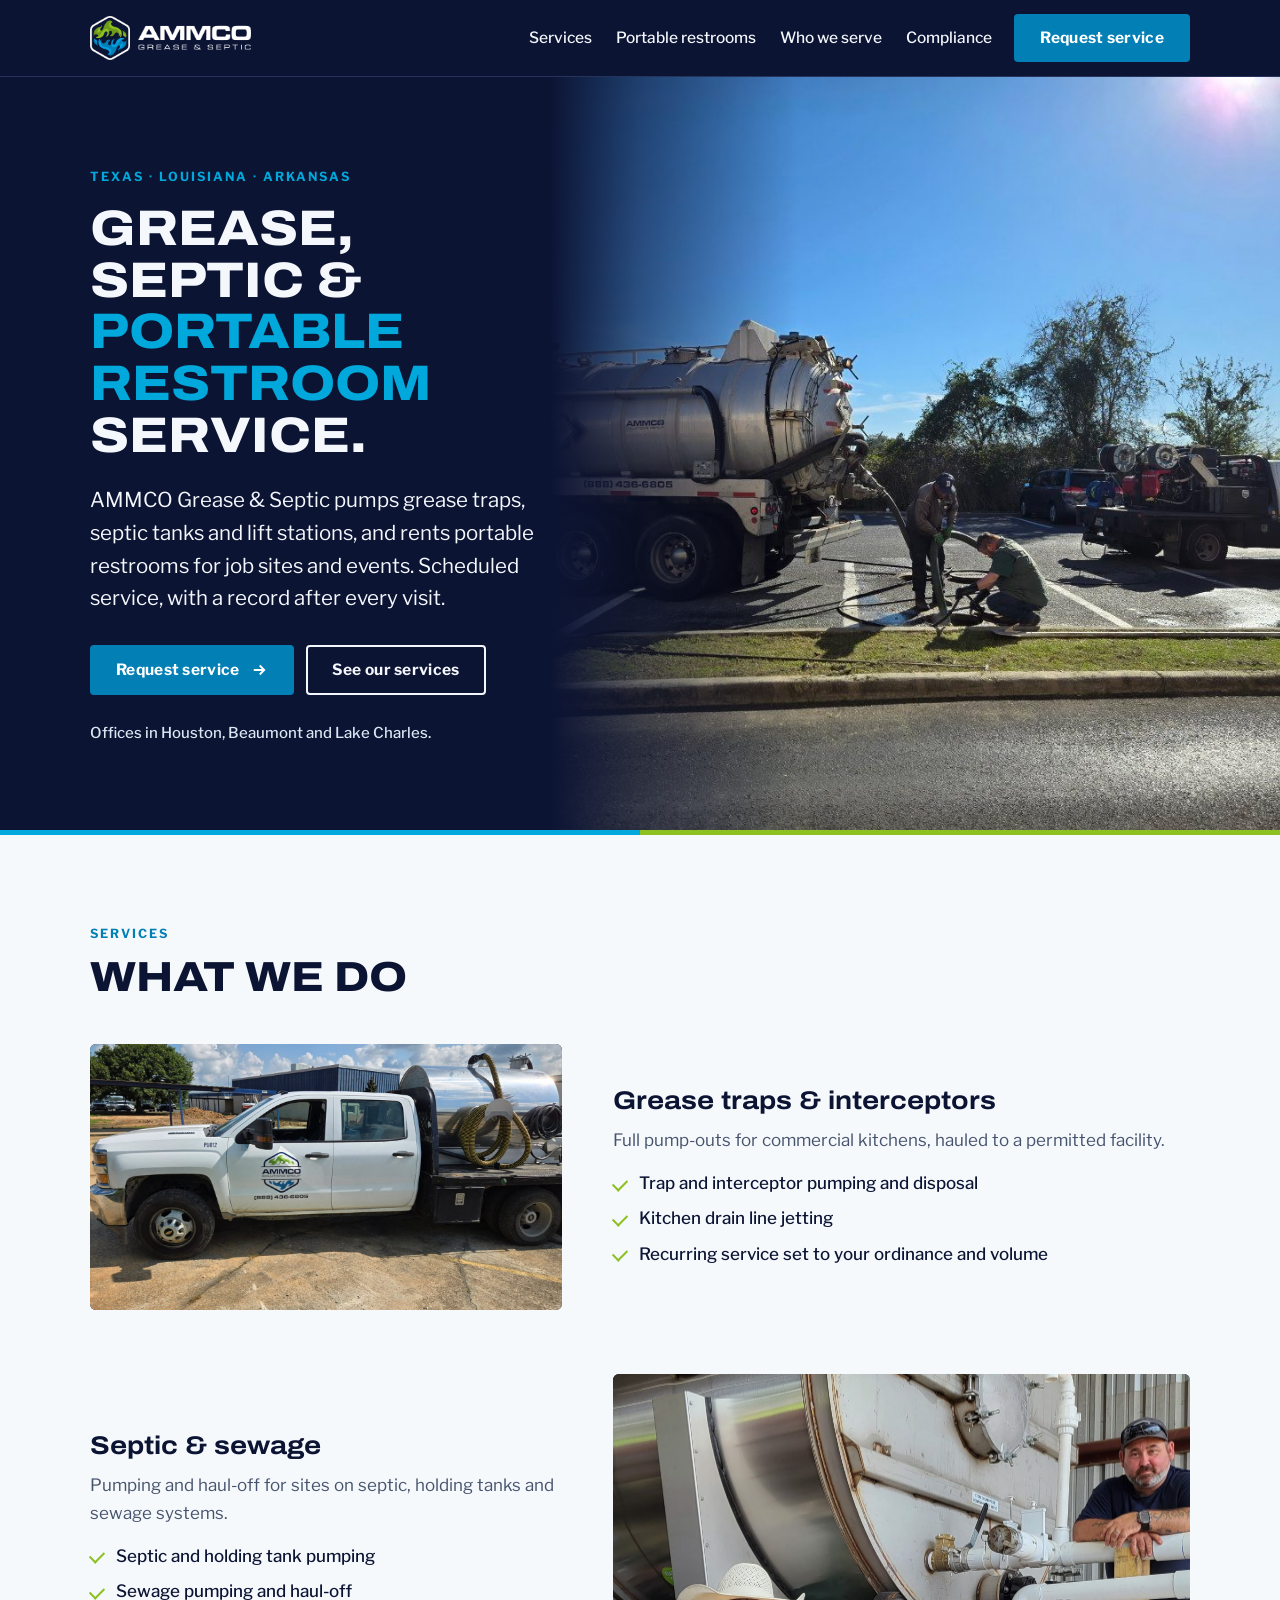
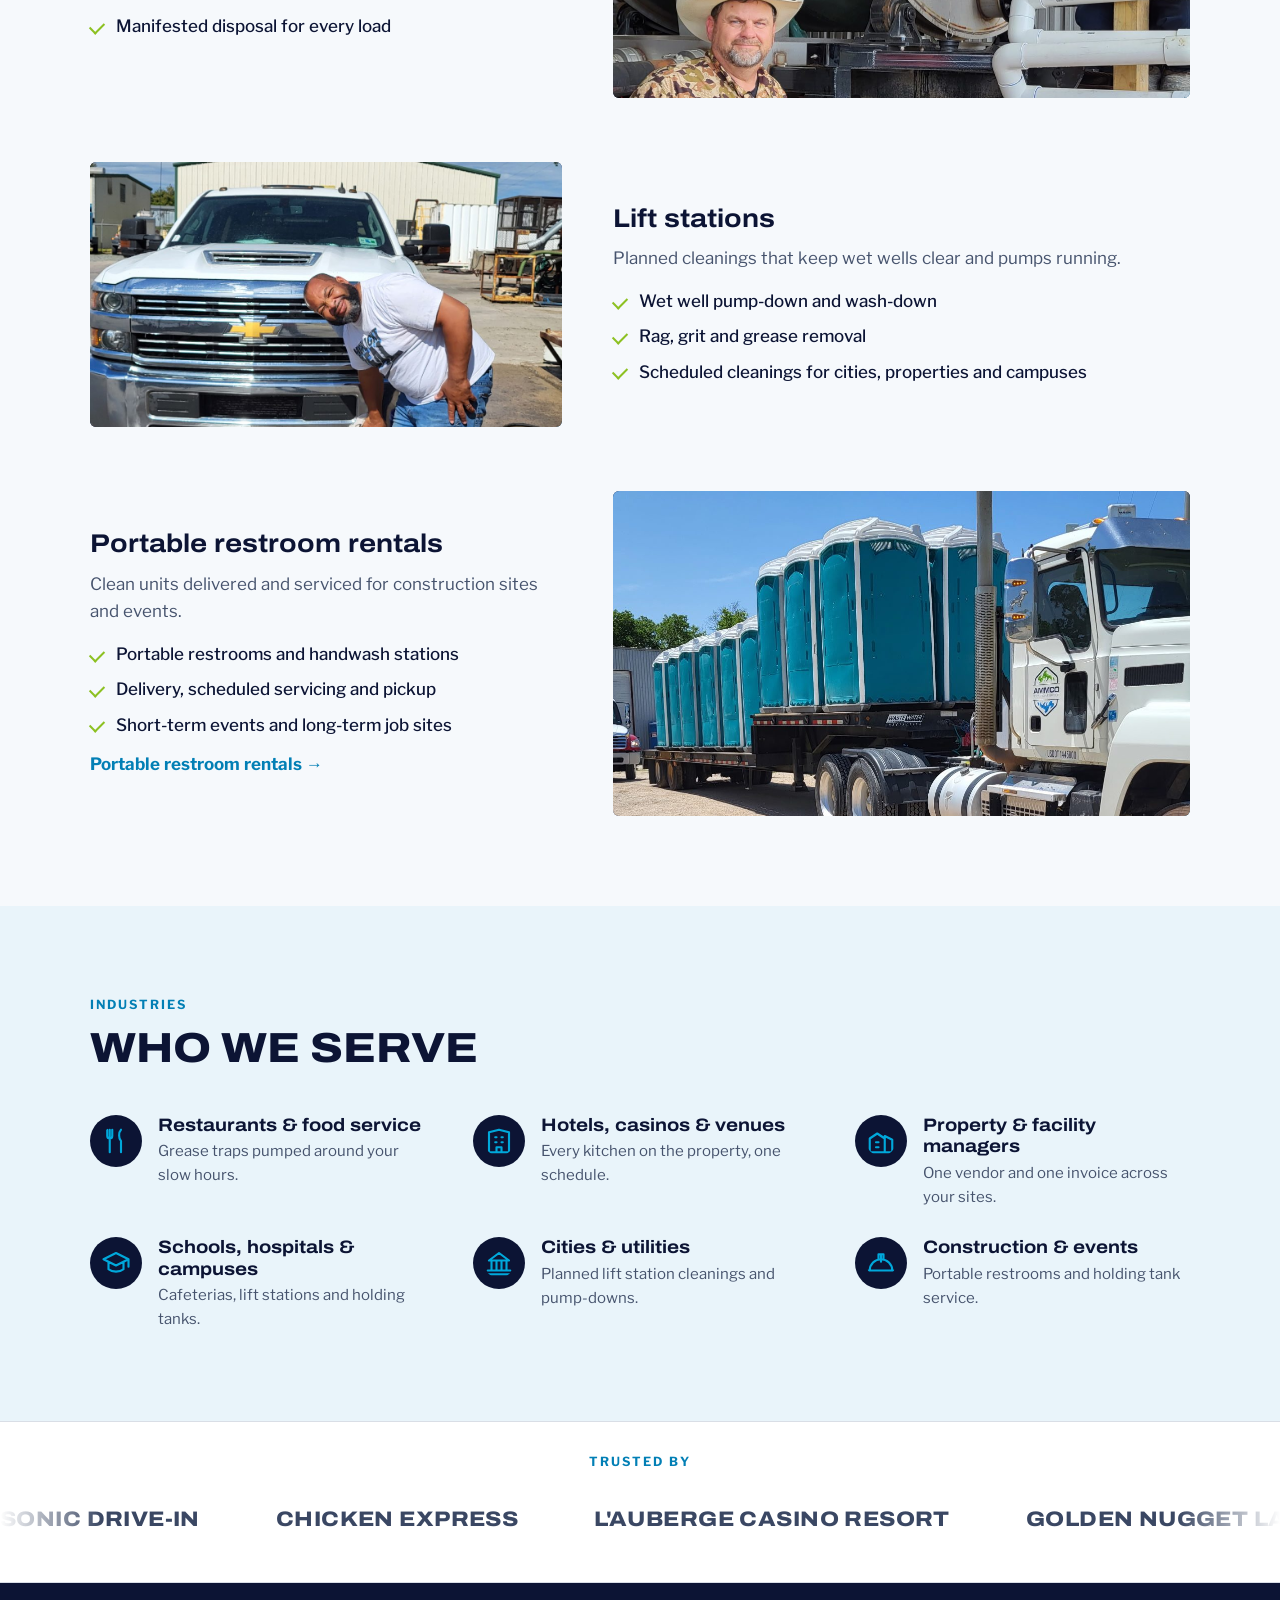
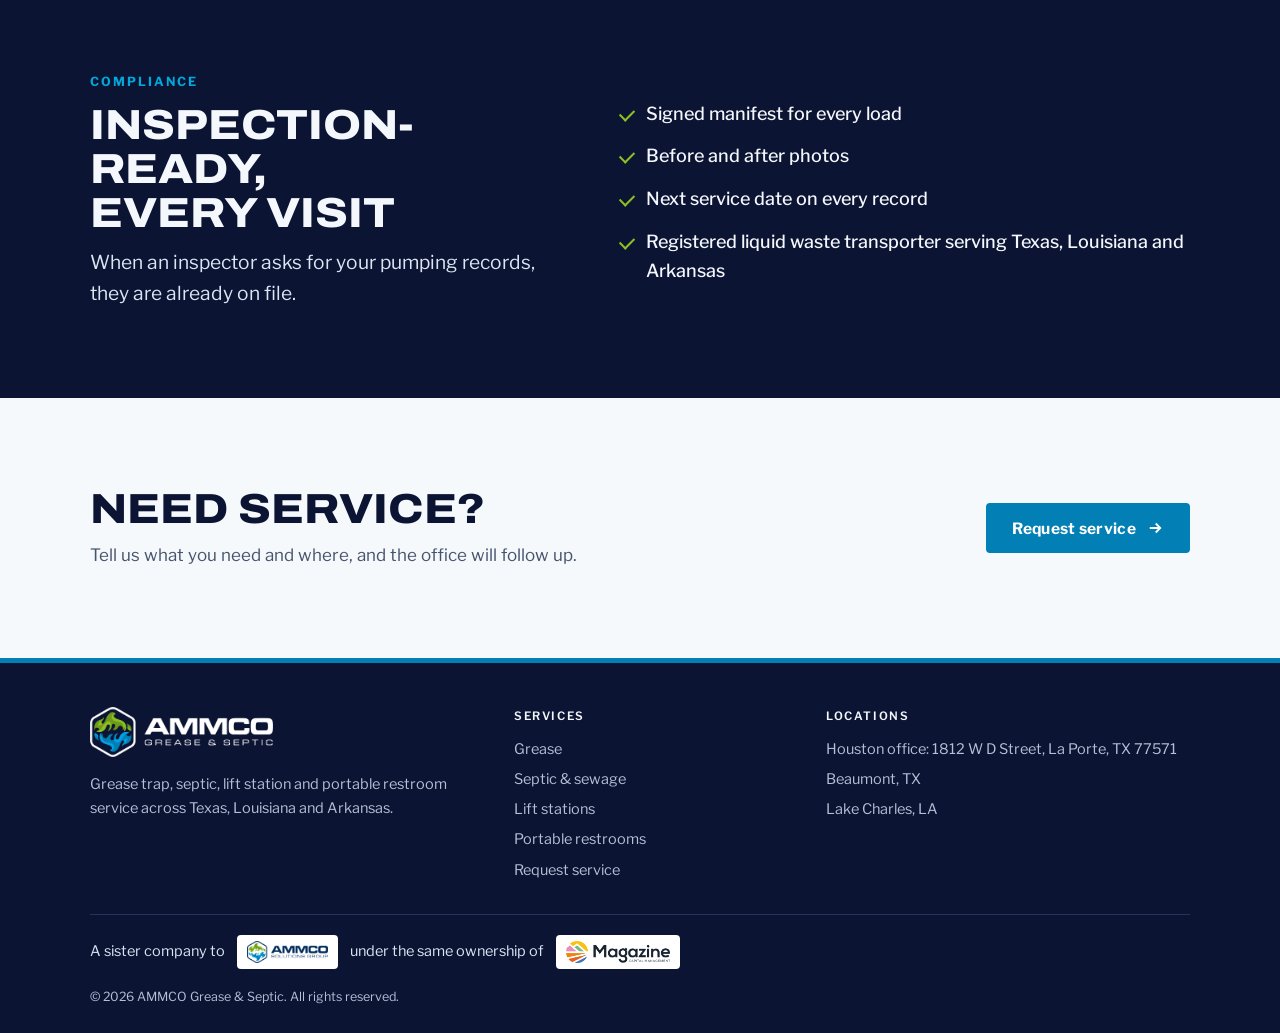
<file: index.html>
<!doctype html>
<html lang="en">
<head>
<meta charset="utf-8">
<meta name="viewport" content="width=device-width, initial-scale=1, viewport-fit=cover">
<title>AMMCO Grease &amp; Septic | Grease Trap, Septic &amp; Portable Restroom Service | Houston, Beaumont, Lake Charles</title>
<meta name="description" content="AMMCO Grease &amp; Septic provides grease trap pumping, septic and sewage service, lift station cleaning and portable restroom rentals across Texas, Louisiana and Arkansas, with offices in Houston, Beaumont and Lake Charles.">
<link rel="icon" href="assets/img/favicon.png">
<link rel="preconnect" href="https://fonts.googleapis.com">
<link rel="stylesheet" href="https://fonts.googleapis.com/css2?family=Archivo:wdth,wght@112.5,600;112.5,700;112.5,800&family=Libre+Franklin:wght@400;500;600;700&display=swap">
<link rel="stylesheet" href="assets/site.css">
</head>
<body>

<header class="nav">
  <div class="wrap">
    <a class="brand" href="index.html" aria-label="AMMCO Grease and Septic, home"><img src="assets/img/logo-white.webp" alt="AMMCO Grease &amp; Septic" width="900" height="246"></a>
    <button class="nav-toggle" id="navToggle" aria-expanded="false" aria-controls="navLinks">Menu</button>
    <ul class="nav-links" id="navLinks">
      <li><a href="index.html#services">Services</a></li>
      <li><a href="portable-restrooms.html">Portable restrooms</a></li>
      <li><a href="index.html#who-we-serve">Who we serve</a></li>
      <li><a href="index.html#compliance">Compliance</a></li>
    </ul>
    <a class="btn btn-blue" href="request-service.html">Request service</a>
  </div>
</header>

<main id="top">
<section class="hero">
  <div class="wrap">
    <div class="hero-copy">
      <p class="eyebrow">Texas &middot; Louisiana &middot; Arkansas</p>
      <h1>Grease, septic &amp; <em>portable restroom</em> service.</h1>
      <p class="lede">AMMCO Grease &amp; Septic pumps grease traps, septic tanks and lift stations, and rents portable restrooms for job sites and events. Scheduled service, with a record after every visit.</p>
      <div class="hero-actions">
        <a class="btn btn-blue" href="request-service.html">Request service <svg viewBox="0 0 24 24" fill="none" stroke="currentColor" stroke-width="2.4" aria-hidden="true"><path d="M5 12h14M13 6l6 6-6 6"/></svg></a>
        <a class="btn btn-ghost" href="#services">See our services</a>
      </div>
      <p class="hero-sub">Offices in Houston, Beaumont and Lake Charles.</p>
    </div>
    <div class="hero-photo" data-photo="assets/img/hero.jpg" data-alt="AMMCO Grease and Septic truck and crew"></div>
  </div>
</section>

<section class="band" id="services">
  <div class="wrap">
    <div class="sec-head">
      <p class="eyebrow">Services</p>
      <h2>What we do</h2>
    </div>
    <div class="rows">
      <article class="row" id="grease">
        <div class="media" data-photo="assets/img/grease.jpg" data-alt="Grease traps &amp; interceptors"><svg viewBox="0 0 48 48" aria-hidden="true"><rect x="6" y="14" width="36" height="24" rx="2"/><path d="M6 24h36M18 14v24M30 14v24M12 8v6M36 8v6"/></svg></div>
        <div class="row-copy">
          <h3>Grease traps &amp; interceptors</h3>
          <p>Full pump-outs for commercial kitchens, hauled to a permitted facility.</p>
          <ul class="ticks"><li>Trap and interceptor pumping and disposal</li><li>Kitchen drain line jetting</li><li>Recurring service set to your ordinance and volume</li></ul>
          
        </div>
      </article>
      <article class="row" id="septic">
        <div class="media" data-photo="assets/img/septic.jpg" data-alt="Septic &amp; sewage"><svg viewBox="0 0 48 48" aria-hidden="true"><path d="M6 22c0-6 8-10 18-10s18 4 18 10v10c0 6-8 10-18 10S6 38 6 32z"/><path d="M6 22c0 6 8 10 18 10s18-4 18-10M14 8v6M34 8v6"/></svg></div>
        <div class="row-copy">
          <h3>Septic &amp; sewage</h3>
          <p>Pumping and haul-off for sites on septic, holding tanks and sewage systems.</p>
          <ul class="ticks"><li>Septic and holding tank pumping</li><li>Sewage pumping and haul-off</li><li>Manifested disposal for every load</li></ul>
          
        </div>
      </article>
      <article class="row" id="lift-stations">
        <div class="media" data-photo="assets/img/lift-station.jpg" data-alt="Lift stations"><svg viewBox="0 0 48 48" aria-hidden="true"><path d="M10 6h28v36H10z"/><path d="M10 30h28M18 30v-8a6 6 0 0 1 12 0v8M24 36v2"/><circle cx="24" cy="14" r="3"/></svg></div>
        <div class="row-copy">
          <h3>Lift stations</h3>
          <p>Planned cleanings that keep wet wells clear and pumps running.</p>
          <ul class="ticks"><li>Wet well pump-down and wash-down</li><li>Rag, grit and grease removal</li><li>Scheduled cleanings for cities, properties and campuses</li></ul>
          
        </div>
      </article>
      <article class="row" id="portable-restrooms">
        <div class="media" data-photo="assets/img/restrooms.jpg" data-alt="Portable restroom rentals"><svg viewBox="0 0 48 48" aria-hidden="true"><path d="M12 12l12-6 12 6v30H12z"/><path d="M12 12h24M18 18h12v24H18zM27 30v3M21 22h6"/></svg></div>
        <div class="row-copy">
          <h3>Portable restroom rentals</h3>
          <p>Clean units delivered and serviced for construction sites and events.</p>
          <ul class="ticks"><li>Portable restrooms and handwash stations</li><li>Delivery, scheduled servicing and pickup</li><li>Short-term events and long-term job sites</li></ul>
          <a class="textlink" href="portable-restrooms.html">Portable restroom rentals</a>
        </div>
      </article>
    </div>
  </div>
</section>

<section class="band band-tint" id="who-we-serve">
  <div class="wrap">
    <div class="sec-head">
      <p class="eyebrow">Industries</p>
      <h2>Who we serve</h2>
    </div>
    <div class="serve">
      <div class="seg"><svg viewBox="0 0 24 24" aria-hidden="true"><path d="M7 3v8M5 3v5a2 2 0 0 0 4 0V3M7 11v10M16 3c-2 2-2 7 0 9v9"/></svg><div><b>Restaurants &amp; food service</b><span>Grease traps pumped around your slow hours.</span></div></div>
      <div class="seg"><svg viewBox="0 0 24 24" aria-hidden="true"><path d="M4 21V5l8-2 8 2v16M2 21h20M9 9h1M14 9h1M9 13h1M14 13h1M10 21v-4h4v4"/></svg><div><b>Hotels, casinos &amp; venues</b><span>Every kitchen on the property, one schedule.</span></div></div>
      <div class="seg"><svg viewBox="0 0 24 24" aria-hidden="true"><path d="M3 21V10l6-4 6 4v11M15 21V8l6 3v10M2 21h20M8 13h2M8 17h2"/></svg><div><b>Property &amp; facility managers</b><span>One vendor and one invoice across your sites.</span></div></div>
      <div class="seg"><svg viewBox="0 0 24 24" aria-hidden="true"><path d="M2 9l10-5 10 5-10 5zM6 11.5V17c3 2.5 9 2.5 12 0v-5.5M22 9v6"/></svg><div><b>Schools, hospitals &amp; campuses</b><span>Cafeterias, lift stations and holding tanks.</span></div></div>
      <div class="seg"><svg viewBox="0 0 24 24" aria-hidden="true"><path d="M3 21h18M4 10h16L12 4zM6 10v8M10 10v8M14 10v8M18 10v8M3 18h18"/></svg><div><b>Cities &amp; utilities</b><span>Planned lift station cleanings and pump-downs.</span></div></div>
      <div class="seg"><svg viewBox="0 0 24 24" aria-hidden="true"><path d="M3 18a9 9 0 0 1 18 0zM2 18h20M10 9V5h4v4M12 5v6"/></svg><div><b>Construction &amp; events</b><span>Portable restrooms and holding tank service.</span></div></div>
    </div>
  </div>
</section>

<section class="strip" id="customers" aria-label="Customers">
  <p class="eyebrow">Trusted by</p>
  <div class="marquee">
    <div class="marquee-track">
      <ul class="marquee-group">
          <li><span class="mark">Sonic Drive-In</span></li>
          <li><span class="mark">Chicken Express</span></li>
          <li><span class="mark">L'Auberge Casino Resort</span></li>
          <li><span class="mark">Golden Nugget Lake Charles</span></li>
          <li><span class="mark">Delta Downs</span></li>
          <li><span class="mark">Haza Foods</span></li>
          <li><span class="mark">United Rentals</span></li>
          <li><span class="mark">Graywood Plantation Grill</span></li>
      </ul>
    </div>
  </div>
</section>

<section class="band band-ink" id="compliance">
  <div class="wrap comp">
    <div class="sec-head" style="margin-bottom:0">
      <p class="eyebrow">Compliance</p>
      <h2>Inspection-ready, every visit</h2>
      <p class="lede">When an inspector asks for your pumping records, they are already on file.</p>
    </div>
    <ul class="ticks">
      <li>Signed manifest for every load</li>
      <li>Before and after photos</li>
      <li>Next service date on every record</li>
      <li>Registered liquid waste transporter serving Texas, Louisiana and Arkansas</li>
    </ul>
  </div>
</section>

<section class="band">
  <div class="wrap cta">
    <div class="cta-copy">
      <h2>Need service?</h2>
      <p>Tell us what you need and where, and the office will follow up.</p>
    </div>
    <div class="cta-actions">
      <a class="btn btn-blue" href="request-service.html">Request service <svg viewBox="0 0 24 24" fill="none" stroke="currentColor" stroke-width="2.4" aria-hidden="true"><path d="M5 12h14M13 6l6 6-6 6"/></svg></a>
    </div>
  </div>
</section>
</main>

<footer class="foot">
  <div class="wrap">
    <div class="foot-grid">
      <div>
        <a class="brand" href="index.html" aria-label="AMMCO Grease and Septic, home" style="margin-bottom:16px"><img src="assets/img/logo-white.webp" alt="AMMCO Grease &amp; Septic" width="900" height="246"></a>
        <p style="max-width:38ch">Grease trap, septic, lift station and portable restroom service across Texas, Louisiana and Arkansas.</p>
      </div>
      <div>
        <h4>Services</h4>
        <ul>
          <li><a href="index.html#grease">Grease</a></li>
          <li><a href="index.html#septic">Septic &amp; sewage</a></li>
          <li><a href="index.html#lift-stations">Lift stations</a></li>
          <li><a href="portable-restrooms.html">Portable restrooms</a></li>
          <li><a href="request-service.html">Request service</a></li>
        </ul>
      </div>
      <div>
        <h4>Locations</h4>
        <ul>
          <li>Houston office: 1812 W D Street, La Porte, TX 77571</li>
          <li>Beaumont, TX</li>
          <li>Lake Charles, LA</li>
        </ul>
      </div>
    </div>
    <p class="family">
      <span>A sister company to</span>
      <a href="https://ammco.com/" target="_blank" rel="noopener" aria-label="AMMCO Solutions Group"><img src="assets/img/asg.webp" alt="AMMCO Solutions Group" width="800" height="218"></a>
      <span>under the same ownership of</span>
      <a href="https://magazinecapital.com/" target="_blank" rel="noopener" aria-label="Magazine Capital Management"><img src="assets/img/mcm.webp" alt="Magazine Capital Management" width="800" height="169"></a>
    </p>
    <p class="legal">&copy; 2026 AMMCO Grease &amp; Septic. All rights reserved.</p>
  </div>
</footer>

<script src="assets/site.js"></script>
</body>
</html>
</file>
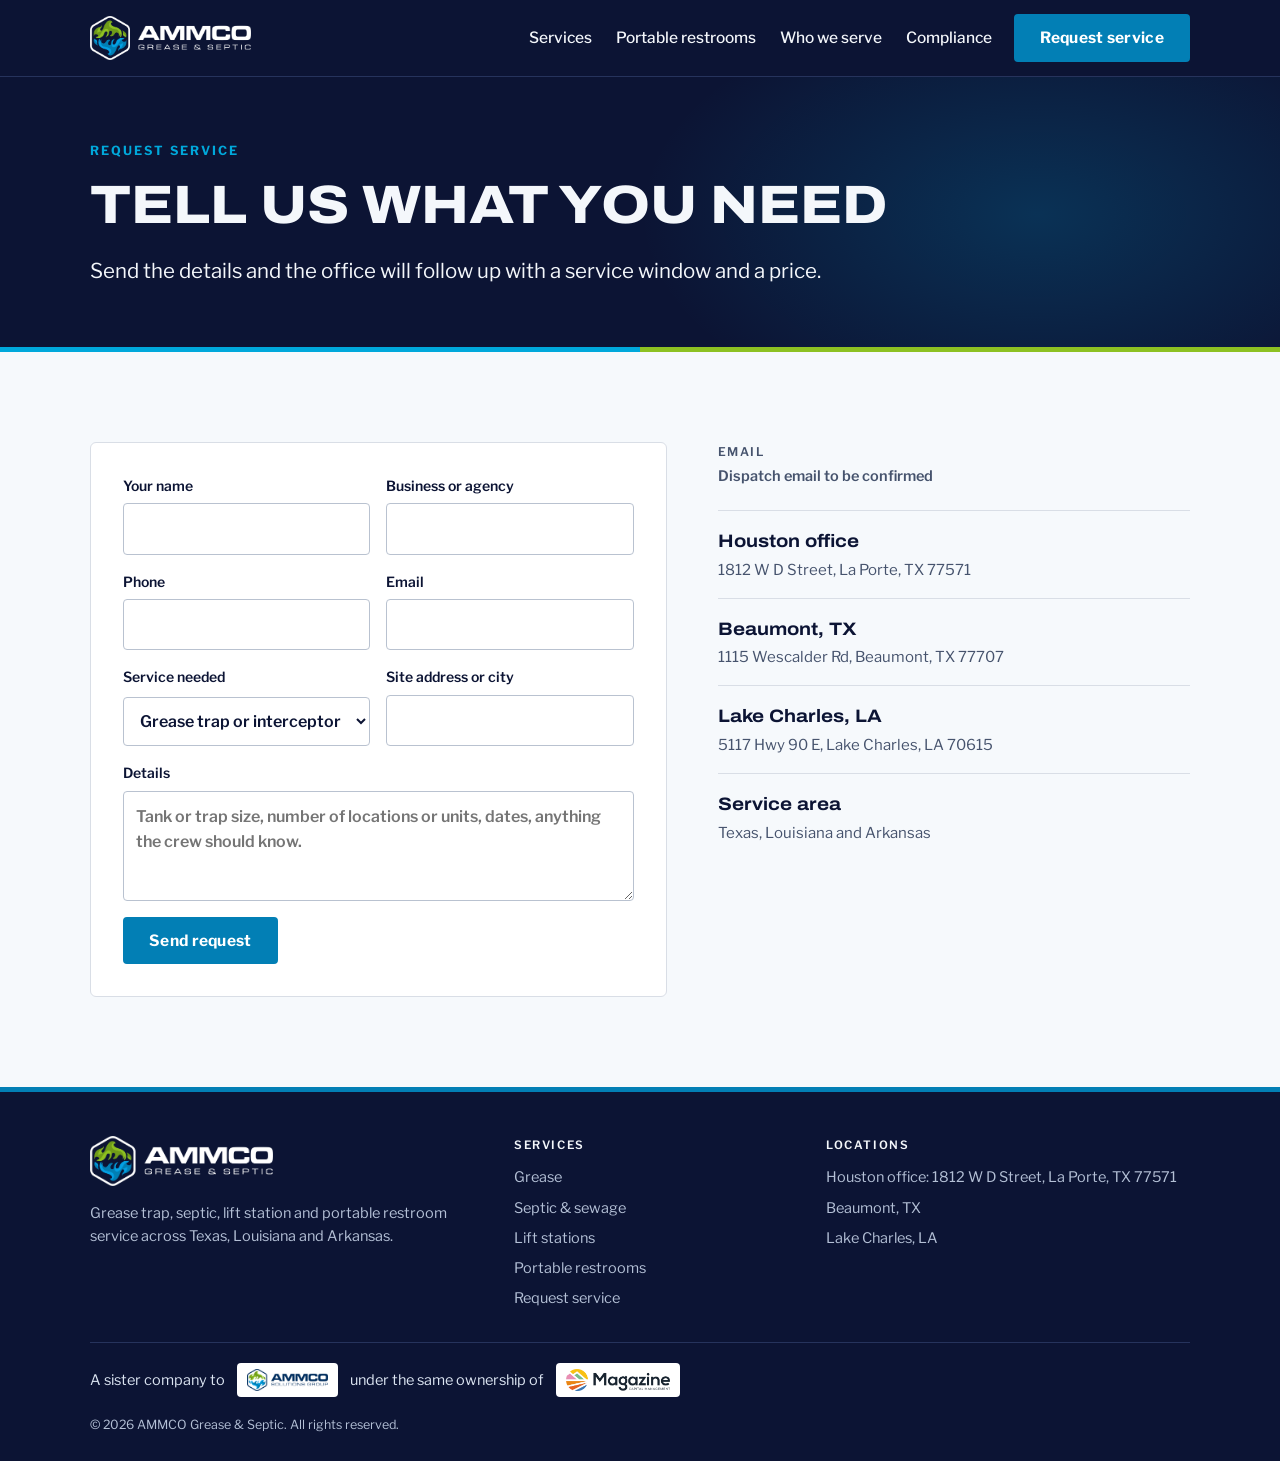
<file: request-service.html>
<!doctype html>
<html lang="en">
<head>
<meta charset="utf-8">
<meta name="viewport" content="width=device-width, initial-scale=1, viewport-fit=cover">
<title>Request Service | AMMCO Grease &amp; Septic | Houston, Beaumont, Lake Charles</title>
<meta name="description" content="Request grease trap, septic, lift station or portable restroom service from AMMCO Grease &amp; Septic in Texas, Louisiana and Arkansas.">
<link rel="icon" href="assets/img/favicon.png">
<link rel="preconnect" href="https://fonts.googleapis.com">
<link rel="stylesheet" href="https://fonts.googleapis.com/css2?family=Archivo:wdth,wght@112.5,600;112.5,700;112.5,800&family=Libre+Franklin:wght@400;500;600;700&display=swap">
<link rel="stylesheet" href="assets/site.css">
</head>
<body>

<header class="nav">
  <div class="wrap">
    <a class="brand" href="index.html" aria-label="AMMCO Grease and Septic, home"><img src="assets/img/logo-white.webp" alt="AMMCO Grease &amp; Septic" width="900" height="246"></a>
    <button class="nav-toggle" id="navToggle" aria-expanded="false" aria-controls="navLinks">Menu</button>
    <ul class="nav-links" id="navLinks">
      <li><a href="index.html#services">Services</a></li>
      <li><a href="portable-restrooms.html">Portable restrooms</a></li>
      <li><a href="index.html#who-we-serve">Who we serve</a></li>
      <li><a href="index.html#compliance">Compliance</a></li>
    </ul>
    <a class="btn btn-blue" href="request-service.html">Request service</a>
  </div>
</header>

<main id="top">
<section class="hero page-hero">
  <div class="wrap">
    <div class="hero-copy">
      <p class="eyebrow">Request service</p>
      <h1>Tell us what you need</h1>
      <p class="lede">Send the details and the office will follow up with a service window and a price.</p>
    </div>
  </div>
</section>

<section class="band">
  <div class="wrap contact">
    <form class="form" id="reqForm" novalidate>
      <div class="frow">
        <label>Your name<input type="text" name="name" autocomplete="name" required></label>
        <label>Business or agency<input type="text" name="business" autocomplete="organization" required></label>
      </div>
      <div class="frow">
        <label>Phone<input type="tel" name="phone" autocomplete="tel" required></label>
        <label>Email<input type="email" name="email" autocomplete="email"></label>
      </div>
      <div class="frow">
        <label>Service needed
          <select name="service">
            <option>Grease trap or interceptor pumping</option>
            <option>Septic or holding tank pumping</option>
            <option>Sewage pumping</option>
            <option>Lift station pumping and cleaning</option>
            <option>Drain line jetting</option>
            <option>Portable restroom rental</option>
            <option>Set up recurring service</option>
          </select>
        </label>
        <label>Site address or city<input type="text" name="site" autocomplete="street-address"></label>
      </div>
      <label>Details<textarea name="message" placeholder="Tank or trap size, number of locations or units, dates, anything the crew should know."></textarea></label>
      <div class="form-foot">
        <button type="submit" class="btn btn-blue">Send request</button>
      </div>
      <div class="sent" id="sent" hidden>
        <strong>This preview page does not send yet.</strong>
        <p style="color:var(--muted);font-size:14.5px">The form will be connected to the dispatch inbox before launch. For now, copy the request below.</p>
        <pre id="sentText"></pre>
        <div class="actions">
          <button type="button" class="btn btn-ghost" id="copyReq">Copy request</button>
          <span id="copyMsg" style="font-size:13px;color:var(--muted)"></span>
        </div>
      </div>
    </form>
    <aside class="aside">
      <div class="aside-block">
        <span class="k">Email</span>
        <a class="textlink" data-email hidden style="font-size:18px"></a>
        <span class="pending" data-email-pending>Dispatch email to be confirmed</span>
      </div>
      <div>
        <div class="office"><b>Houston office</b><p>1812 W D Street, La Porte, TX 77571</p></div>
        <div class="office"><b>Beaumont, TX</b><p>1115 Wescalder Rd, Beaumont, TX 77707</p></div>
        <div class="office"><b>Lake Charles, LA</b><p>5117 Hwy 90 E, Lake Charles, LA 70615</p></div>
        <div class="office"><b>Service area</b><p>Texas, Louisiana and Arkansas</p></div>
      </div>
    </aside>
  </div>
</section>
</main>

<footer class="foot">
  <div class="wrap">
    <div class="foot-grid">
      <div>
        <a class="brand" href="index.html" aria-label="AMMCO Grease and Septic, home" style="margin-bottom:16px"><img src="assets/img/logo-white.webp" alt="AMMCO Grease &amp; Septic" width="900" height="246"></a>
        <p style="max-width:38ch">Grease trap, septic, lift station and portable restroom service across Texas, Louisiana and Arkansas.</p>
      </div>
      <div>
        <h4>Services</h4>
        <ul>
          <li><a href="index.html#grease">Grease</a></li>
          <li><a href="index.html#septic">Septic &amp; sewage</a></li>
          <li><a href="index.html#lift-stations">Lift stations</a></li>
          <li><a href="portable-restrooms.html">Portable restrooms</a></li>
          <li><a href="request-service.html">Request service</a></li>
        </ul>
      </div>
      <div>
        <h4>Locations</h4>
        <ul>
          <li>Houston office: 1812 W D Street, La Porte, TX 77571</li>
          <li>Beaumont, TX</li>
          <li>Lake Charles, LA</li>
        </ul>
      </div>
    </div>
    <p class="family">
      <span>A sister company to</span>
      <a href="https://ammco.com/" target="_blank" rel="noopener" aria-label="AMMCO Solutions Group"><img src="assets/img/asg.webp" alt="AMMCO Solutions Group" width="800" height="218"></a>
      <span>under the same ownership of</span>
      <a href="https://magazinecapital.com/" target="_blank" rel="noopener" aria-label="Magazine Capital Management"><img src="assets/img/mcm.webp" alt="Magazine Capital Management" width="800" height="169"></a>
    </p>
    <p class="legal">&copy; 2026 AMMCO Grease &amp; Septic. All rights reserved.</p>
  </div>
</footer>

<script src="assets/site.js"></script>
</body>
</html>
</file>
<file: assets/site.css>
/* AMMCO Grease & Septic. Brand: navy #0C1434, blue #027FB5, bright blue #00A8DB, green #8DC122. */
:root{
  --bg:#F6F9FC; --fg:#0C1434; --muted:#46536D; --line:#D9DEE6; --card:#FFFFFF; --tint:#E9F4FA;
  --ink:#0C1434; --ink-2:#13204A; --ink-fg:#F4F7FB; --ink-soft:#DCE5F2; --ink-muted:#B4C0D6; --ink-line:#26335C;
  --blue:#027FB5; --blue-bright:#00A8DB; --green:#8DC122;
  --display:'Archivo','Franklin Gothic Medium','Arial Black',Arial,sans-serif;
  --body:'Libre Franklin','Franklin Gothic','Segoe UI',Helvetica,Arial,sans-serif;
  --gutter:max(20px, env(safe-area-inset-left, 0px));
  color-scheme:light;
}
*{box-sizing:border-box}
html{scroll-behavior:smooth;scroll-padding-top:90px}
body{margin:0;background:var(--bg);color:var(--fg);font-family:var(--body);font-size:17px;line-height:1.6;-webkit-font-smoothing:antialiased}
img{max-width:100%;display:block}
a{color:inherit}
h1,h2,h3{font-family:var(--display);font-stretch:112.5%;line-height:1.04;margin:0;text-wrap:balance}
h1{font-size:clamp(34px,5.4vw,66px);font-weight:800;text-transform:uppercase}
h2{font-size:clamp(26px,3.3vw,42px);font-weight:800;text-transform:uppercase}
h3{font-size:clamp(20px,2vw,26px);font-weight:700;line-height:1.15}
p{margin:0}
.wrap{max-width:1140px;margin:0 auto;padding-inline:var(--gutter)}
.eyebrow{font-weight:700;font-size:12.5px;letter-spacing:.16em;text-transform:uppercase;color:var(--blue)}
.band{padding-block:clamp(52px,7vw,92px)}
.band-tint{background:var(--tint)}
.band-ink{background:var(--ink);color:var(--ink-fg)}
.band-ink .eyebrow{color:var(--blue-bright)}
.lede{font-size:clamp(17px,1.5vw,19.5px);max-width:60ch;color:var(--muted)}
.band-ink .lede{color:var(--ink-soft)}
.sec-head{display:grid;gap:12px;max-width:68ch;margin-bottom:clamp(28px,4vw,44px)}
.btn{display:inline-flex;align-items:center;justify-content:center;gap:10px;font-family:var(--body);font-weight:700;font-size:15.5px;letter-spacing:.02em;padding:14px 24px;border-radius:4px;text-decoration:none;border:2px solid transparent;cursor:pointer;line-height:1;transition:background .15s ease,border-color .15s ease,transform .12s ease}
.btn:active{transform:translateY(1px)}
.btn-blue{background:var(--blue);color:#fff;border-color:var(--blue)}
.btn-blue:hover{background:var(--blue-bright);border-color:var(--blue-bright)}
.btn-ghost{background:transparent;color:inherit;border-color:currentColor}
.btn-ghost:hover{background:rgba(127,150,180,.16)}
.btn svg{width:18px;height:18px;flex:none}
:focus-visible{outline:3px solid var(--blue-bright);outline-offset:3px}
[hidden]{display:none!important}
.textlink{font-weight:700;color:var(--blue);text-decoration:none}
.textlink:hover{text-decoration:underline}
.textlink::after{content:" \2192"}

/* HEADER */
.nav{position:sticky;top:0;z-index:9;background:var(--ink);color:var(--ink-fg);border-bottom:1px solid var(--ink-line)}
.nav .wrap{display:flex;align-items:center;gap:22px;min-height:76px}
.brand{display:block;flex:0 0 auto;line-height:0}
.brand img{height:44px;width:auto}
.nav-links{display:flex;gap:24px;margin:0 0 0 auto;list-style:none;padding:0}
.nav-links a{text-decoration:none;font-weight:500;font-size:15.5px;color:var(--ink-fg)}
.nav-links a:hover,.nav-links a[aria-current="page"]{color:var(--blue-bright)}
.nav-phone{display:inline-flex;align-items:center;gap:8px;font-family:var(--display);font-stretch:112.5%;font-weight:700;font-size:17px;color:#fff;text-decoration:none;white-space:nowrap;font-variant-numeric:tabular-nums}
.nav-phone svg{width:18px;height:18px;stroke:var(--green);fill:none;stroke-width:2.2;stroke-linecap:round;stroke-linejoin:round}
.nav-phone:hover{color:var(--blue-bright)}
.nav-toggle{display:none;background:none;border:2px solid var(--ink-line);color:var(--ink-fg);border-radius:4px;padding:8px 12px;font:inherit;font-weight:600;font-size:14px;letter-spacing:.06em;text-transform:uppercase;cursor:pointer}
@media (max-width:940px){
  .nav .wrap{flex-wrap:wrap;gap:12px;padding-block:12px;min-height:0}
  .brand img{height:36px}
  .nav-phone{margin-left:auto;font-size:15.5px}
  .nav-toggle{display:inline-block;margin-left:auto}
  .nav-phone:not([hidden]) + .nav-toggle{margin-left:0}
  .nav-links{display:none;order:5;flex-direction:column;gap:14px;width:100%;margin:0;padding-block:12px 4px;border-top:1px solid var(--ink-line)}
  .nav-links.open{display:flex}
  .nav-links a{font-size:17px}
  .nav .btn{order:6;width:100%}
}

/* HERO */
.hero{background:var(--ink);color:var(--ink-fg);position:relative;overflow:hidden;padding-block:clamp(48px,7vw,104px)}
.hero::before{content:"";position:absolute;right:-12%;top:-30%;width:62%;height:160%;background:radial-gradient(closest-side,rgba(0,168,219,.20),rgba(0,168,219,0));pointer-events:none}
.hero::after{content:"";position:absolute;inset:auto 0 0 0;height:5px;background:linear-gradient(90deg,var(--blue-bright) 0 50%,var(--green) 50% 100%)}
.hero .wrap{position:relative;display:grid;gap:clamp(28px,5vw,64px);align-items:center}
.hero.has-photo{min-height:min(680px,82vh);display:grid;align-items:center}
.hero.has-photo::before{display:none}
.hero.has-photo .wrap{position:static;width:100%}
.hero.has-photo .hero-copy{position:relative;z-index:1;max-width:41%}
.hero.has-photo h1{font-size:clamp(32px,3.9vw,54px)}
.hero.has-photo .hero-photo{position:absolute;top:0;bottom:5px;right:0;width:57%;aspect-ratio:auto;border-radius:0}
.hero.has-photo .hero-photo::after{content:"";position:absolute;inset:0;background:linear-gradient(90deg,var(--ink) 0%,rgba(12,20,52,.55) 12%,rgba(12,20,52,0) 34%)}
.hero-copy{max-width:820px}
.hero .eyebrow{color:var(--blue-bright)}
.hero h1{margin-top:16px}
.hero h1 em{font-style:normal;color:var(--blue-bright)}
.hero .lede{margin-top:22px;color:var(--ink-fg);font-size:clamp(18px,1.6vw,21px);max-width:58ch}
.hero-actions{display:flex;flex-wrap:wrap;gap:12px;margin-top:30px}
.hero-sub{margin-top:26px;font-size:15px;font-weight:500;color:var(--ink-soft)}
.hero-photo{display:none;border-radius:6px;overflow:hidden;aspect-ratio:4/3;min-width:0;position:relative}
.hero.has-photo .hero-photo{display:block}
.hero-photo img{width:100%;height:100%;object-fit:cover}
.page-hero{padding-block:clamp(40px,5vw,72px)}
.page-hero h1{font-size:clamp(32px,4.6vw,54px)}
@media (max-width:860px){
  .hero.has-photo{display:block;min-height:0;padding-bottom:0}
  .hero.has-photo .hero-copy{max-width:none}
  .hero.has-photo .hero-photo{position:relative;width:auto;bottom:auto;aspect-ratio:4/3;margin:36px calc(-1 * var(--gutter)) 0}
  .hero.has-photo .hero-photo::after{display:none}
  .hero-actions .btn{flex:1 1 220px}
}

/* SERVICE ROWS: alternating media and text, no cards */
.rows{display:grid;gap:clamp(36px,5vw,64px)}
.row{display:grid;grid-template-columns:minmax(0,.9fr) minmax(0,1.1fr);gap:clamp(22px,4vw,56px);align-items:center}
.row:nth-child(even) .media{order:2}
.media{position:relative;aspect-ratio:16/9;border-radius:6px;overflow:hidden;background:linear-gradient(135deg,var(--ink) 0%,var(--ink-2) 60%,#0B4F78 100%);display:grid;place-items:center;min-width:0}
.media svg{width:34%;max-width:150px;height:auto;stroke:var(--blue-bright);fill:none;stroke-width:1.4;stroke-linecap:round;stroke-linejoin:round;opacity:.95}
.media img{position:absolute;inset:0;width:100%;height:100%;object-fit:cover}
.row-copy{display:grid;gap:12px;min-width:0}
.row-copy p{color:var(--muted)}
.ticks{list-style:none;margin:4px 0 0;padding:0;display:grid;gap:8px}
.ticks li{position:relative;padding-left:26px;font-weight:500}
.ticks li::before{content:"";position:absolute;left:0;top:.5em;width:12px;height:7px;border-left:2.5px solid var(--green);border-bottom:2.5px solid var(--green);transform:rotate(-45deg)}
@media (max-width:780px){
  .row{grid-template-columns:1fr;gap:18px}
  .row:nth-child(even) .media{order:0}
  .media{aspect-ratio:16/7}
  .media svg{width:22%}
}

/* WHO WE SERVE: icon list, one line each */
.serve{display:grid;grid-template-columns:repeat(3,1fr);gap:28px clamp(24px,4vw,48px)}
.seg{display:grid;grid-template-columns:52px 1fr;gap:16px;align-items:start;min-width:0}
.seg svg{width:52px;height:52px;padding:11px;border-radius:50%;background:var(--ink);stroke:var(--blue-bright);fill:none;stroke-width:1.7;stroke-linecap:round;stroke-linejoin:round}
.seg b{display:block;font-family:var(--display);font-stretch:112.5%;font-size:18px;font-weight:700;line-height:1.2}
.seg span{display:block;color:var(--muted);font-size:15px;margin-top:3px}
@media (max-width:900px){.serve{grid-template-columns:1fr 1fr}}
@media (max-width:560px){.serve{grid-template-columns:1fr;gap:20px}}

/* CUSTOMER STRIP: continuous scroll */
.strip{background:var(--card);border-block:1px solid var(--line);padding-block:30px 34px;overflow:hidden}
.strip .eyebrow{text-align:center;margin-bottom:20px}
.marquee{overflow:hidden;-webkit-mask-image:linear-gradient(90deg,transparent,#000 8%,#000 92%,transparent);mask-image:linear-gradient(90deg,transparent,#000 8%,#000 92%,transparent)}
.marquee-track{display:flex;width:max-content;animation:scroll 48s linear infinite}
.marquee:hover .marquee-track{animation-play-state:paused}
.marquee-group{display:flex;align-items:center;gap:clamp(40px,6vw,76px);padding:0 clamp(40px,6vw,76px) 0 0;margin:0;list-style:none}
.marquee-group li{flex:none;display:grid;place-items:center;height:56px}
.marquee-group img{height:46px;width:auto;max-width:190px;object-fit:contain}
.marquee-group .mark{font-family:var(--display);font-stretch:112.5%;font-weight:800;font-size:clamp(17px,1.7vw,21px);text-transform:uppercase;letter-spacing:.02em;color:#3A4763;white-space:nowrap}
@keyframes scroll{to{transform:translateX(-50%)}}

/* COMPLIANCE: compact */
.comp{display:grid;grid-template-columns:minmax(0,.9fr) minmax(0,1.1fr);gap:clamp(24px,5vw,64px);align-items:center}
.comp .ticks{gap:14px;font-size:18px}
.comp .ticks li{color:var(--ink-fg)}
@media (max-width:780px){.comp{grid-template-columns:1fr}}

/* CALL TO ACTION */
.cta{display:flex;flex-wrap:wrap;align-items:center;justify-content:space-between;gap:24px 40px}
.cta-copy{display:grid;gap:10px;max-width:56ch}
.cta-copy p{color:var(--muted)}
.cta-actions{display:grid;gap:12px;justify-items:start}
.cta-phone{font-family:var(--display);font-stretch:112.5%;font-weight:800;font-size:clamp(26px,3vw,36px);line-height:1.05;color:var(--fg);text-decoration:none;font-variant-numeric:tabular-nums}
.cta-phone:hover{color:var(--blue)}
.pending{font-size:14.5px;font-weight:600;color:var(--muted)}
@media (max-width:640px){.cta-actions,.cta-actions .btn{width:100%}}

/* REQUEST PAGE */
.contact{display:grid;grid-template-columns:1.1fr .9fr;gap:clamp(24px,4vw,56px);align-items:start}
.form{display:grid;gap:16px;background:var(--card);border:1px solid var(--line);border-radius:6px;padding:clamp(18px,3vw,32px)}
.form .frow{display:grid;grid-template-columns:1fr 1fr;gap:16px}
.form label{display:grid;gap:6px;font-weight:600;font-size:14px;min-width:0}
.form input,.form select,.form textarea{font:inherit;font-size:16px;padding:12px;border:1px solid #B9C2D0;border-radius:4px;background:#fff;color:var(--fg);width:100%;min-width:0}
.form textarea{min-height:110px;resize:vertical}
.form-foot{display:flex;flex-wrap:wrap;gap:14px;align-items:center;justify-content:space-between}
.form-foot small{color:var(--muted);font-size:13.5px}
.sent{display:grid;gap:12px;background:var(--tint);border-radius:4px;padding:16px 18px}
.sent pre{margin:0;white-space:pre-wrap;font-family:var(--body);font-size:14px;line-height:1.5}
.sent .actions{display:flex;flex-wrap:wrap;gap:10px;align-items:center}
.aside{display:grid;gap:22px}
.aside-block{display:grid;gap:4px}
.aside-block .k{font-weight:600;font-size:12px;letter-spacing:.12em;text-transform:uppercase;color:var(--muted)}
.office{display:grid;gap:2px;padding:16px 0;border-top:1px solid var(--line)}
.office b{font-family:var(--display);font-stretch:112.5%;font-size:18px;font-weight:700}
.office p{color:var(--muted);font-size:15px}
@media (max-width:900px){.contact{grid-template-columns:1fr}.form .frow{grid-template-columns:1fr}}

/* FOOTER */
.foot{background:var(--ink);color:var(--ink-muted);padding-block:44px 26px;font-size:14.5px;border-top:5px solid var(--blue)}
.foot-grid{display:grid;grid-template-columns:1.4fr 1fr 1.3fr;gap:32px}
.foot .brand img{height:50px}
.foot h4{font-family:var(--body);font-size:11.5px;letter-spacing:.14em;text-transform:uppercase;color:var(--ink-fg);margin:0 0 12px;font-weight:600}
.foot ul{list-style:none;padding:0;margin:0;display:grid;gap:7px}
.foot a{text-decoration:none;color:var(--ink-muted)}
.foot a:hover{color:var(--blue-bright)}
.foot .foot-phone{display:inline-block;margin-top:14px;font-family:var(--display);font-stretch:112.5%;font-weight:700;font-size:20px;color:#fff}
.family{display:flex;flex-wrap:wrap;align-items:center;gap:10px 12px;border-top:1px solid var(--ink-line);margin-top:32px;padding-top:20px;color:var(--ink-soft)}
.family a{display:inline-flex;align-items:center;background:#fff;border-radius:4px;padding:6px 10px;line-height:0}
.family a:hover{box-shadow:0 0 0 2px var(--blue-bright)}
.family img{height:22px;width:auto}
.legal{margin-top:18px;font-size:12.5px}
@media (max-width:820px){.foot-grid{grid-template-columns:1fr 1fr}.foot-grid > :first-child{grid-column:1/-1}}
@media (max-width:520px){.foot-grid{grid-template-columns:1fr}}

@media (prefers-reduced-motion: reduce){
  html{scroll-behavior:auto}
  *{transition:none!important}
  .marquee{-webkit-mask-image:none;mask-image:none}
  .marquee-track{animation:none;width:auto;display:block}
  .marquee-group{flex-wrap:wrap;justify-content:center;row-gap:14px;padding-right:0}
  .marquee-group[aria-hidden="true"]{display:none}
}
</file>
